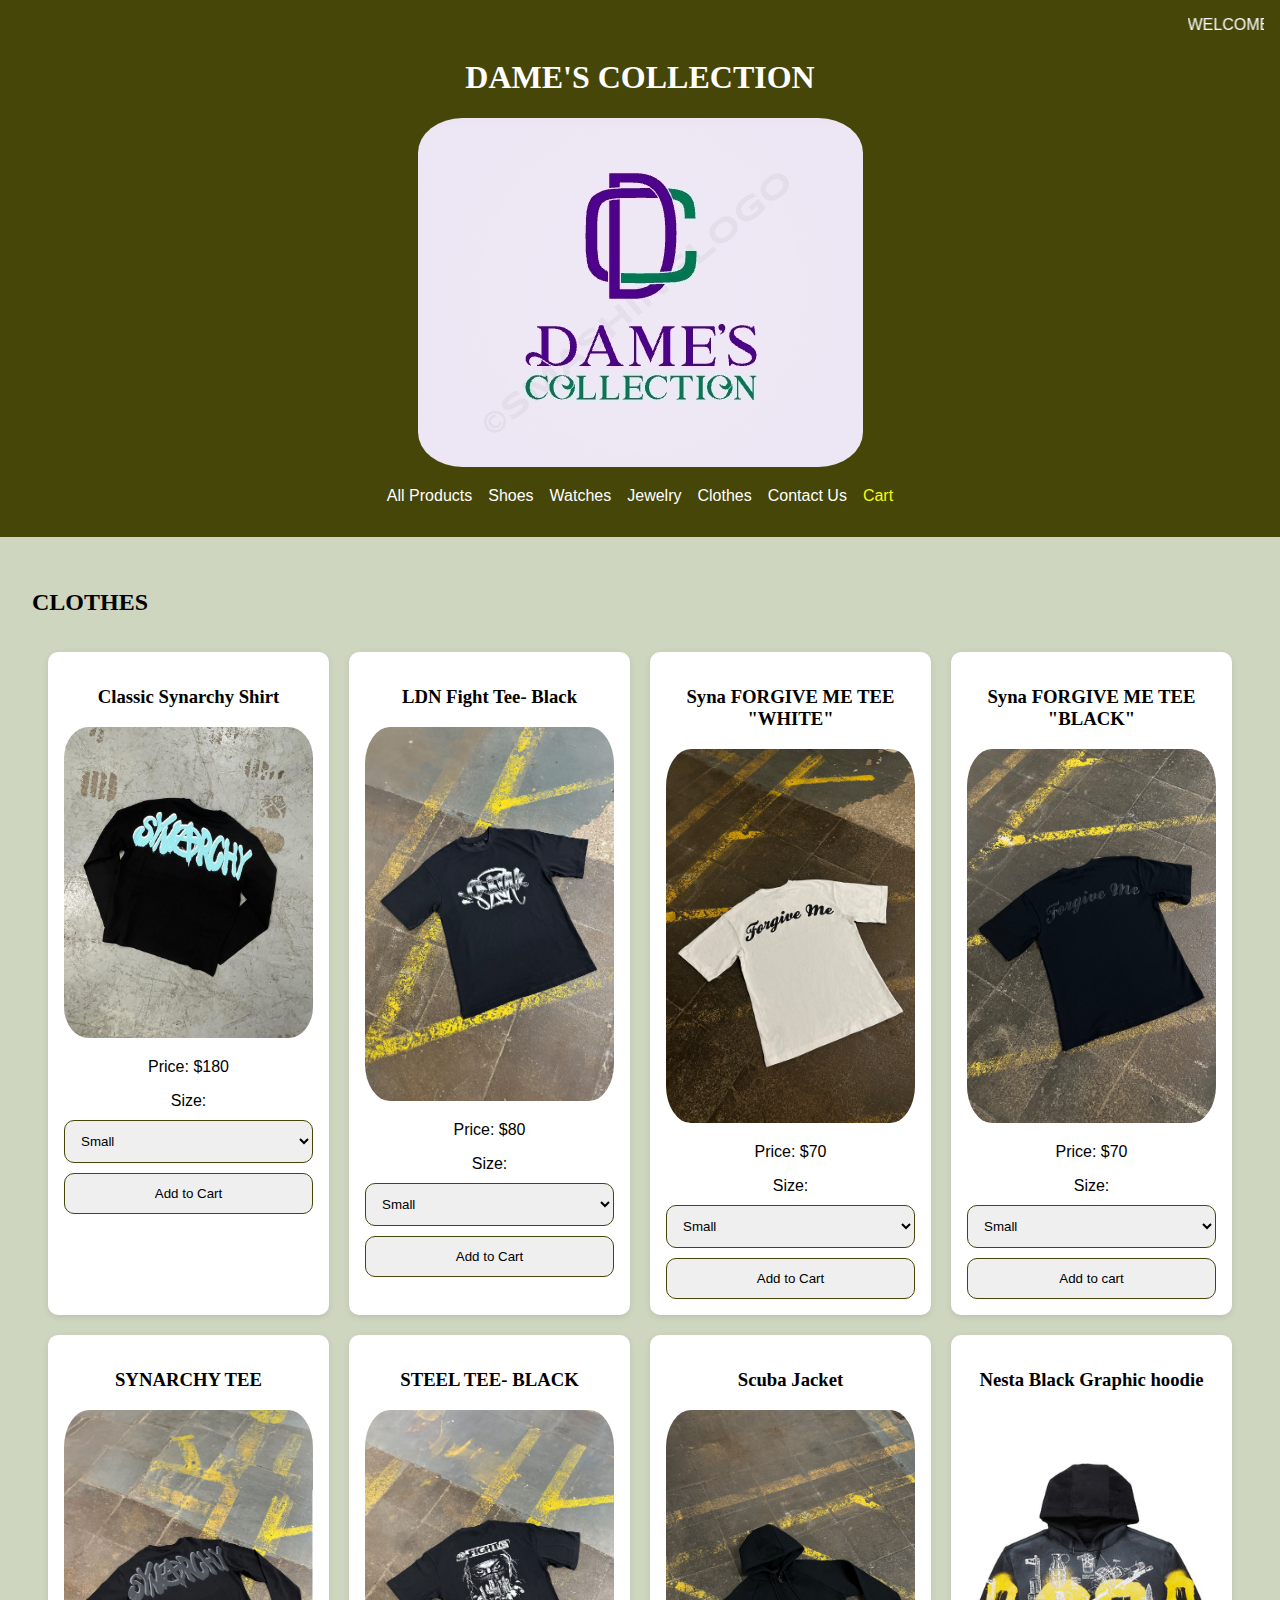
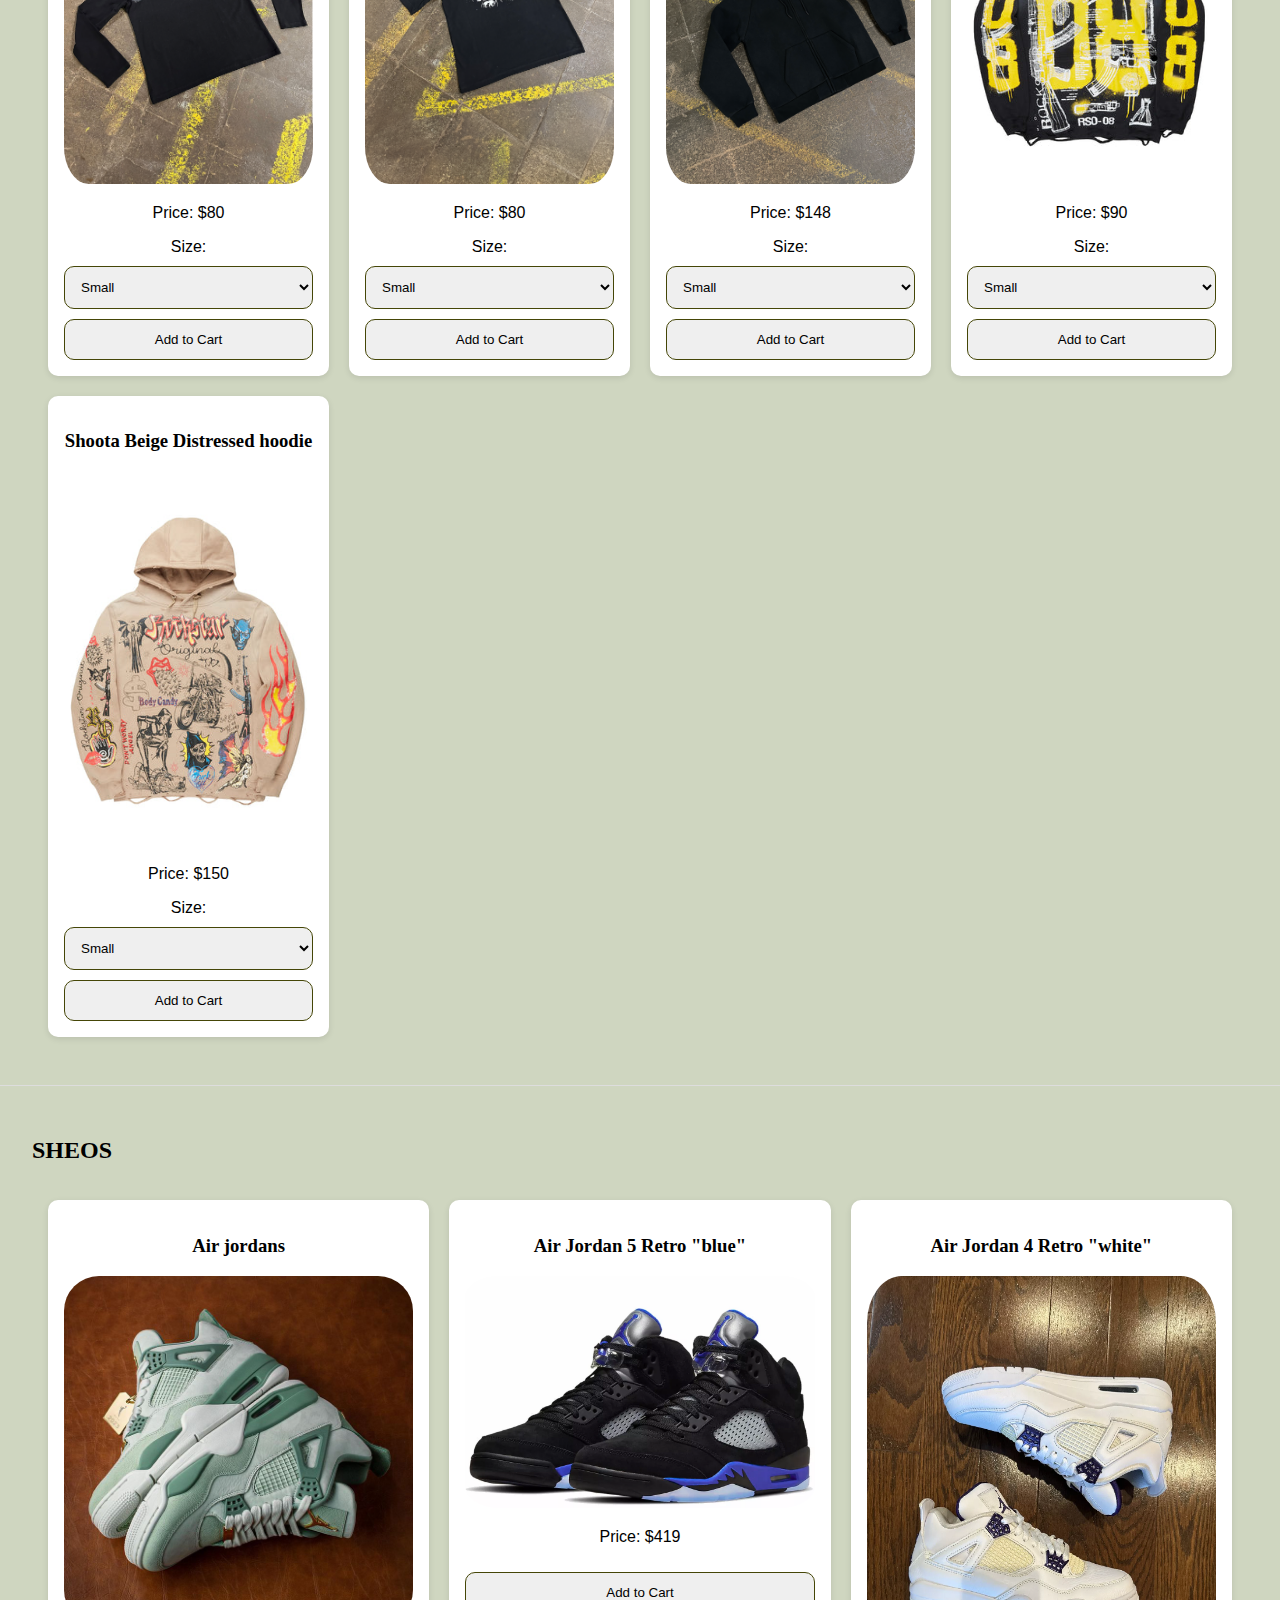
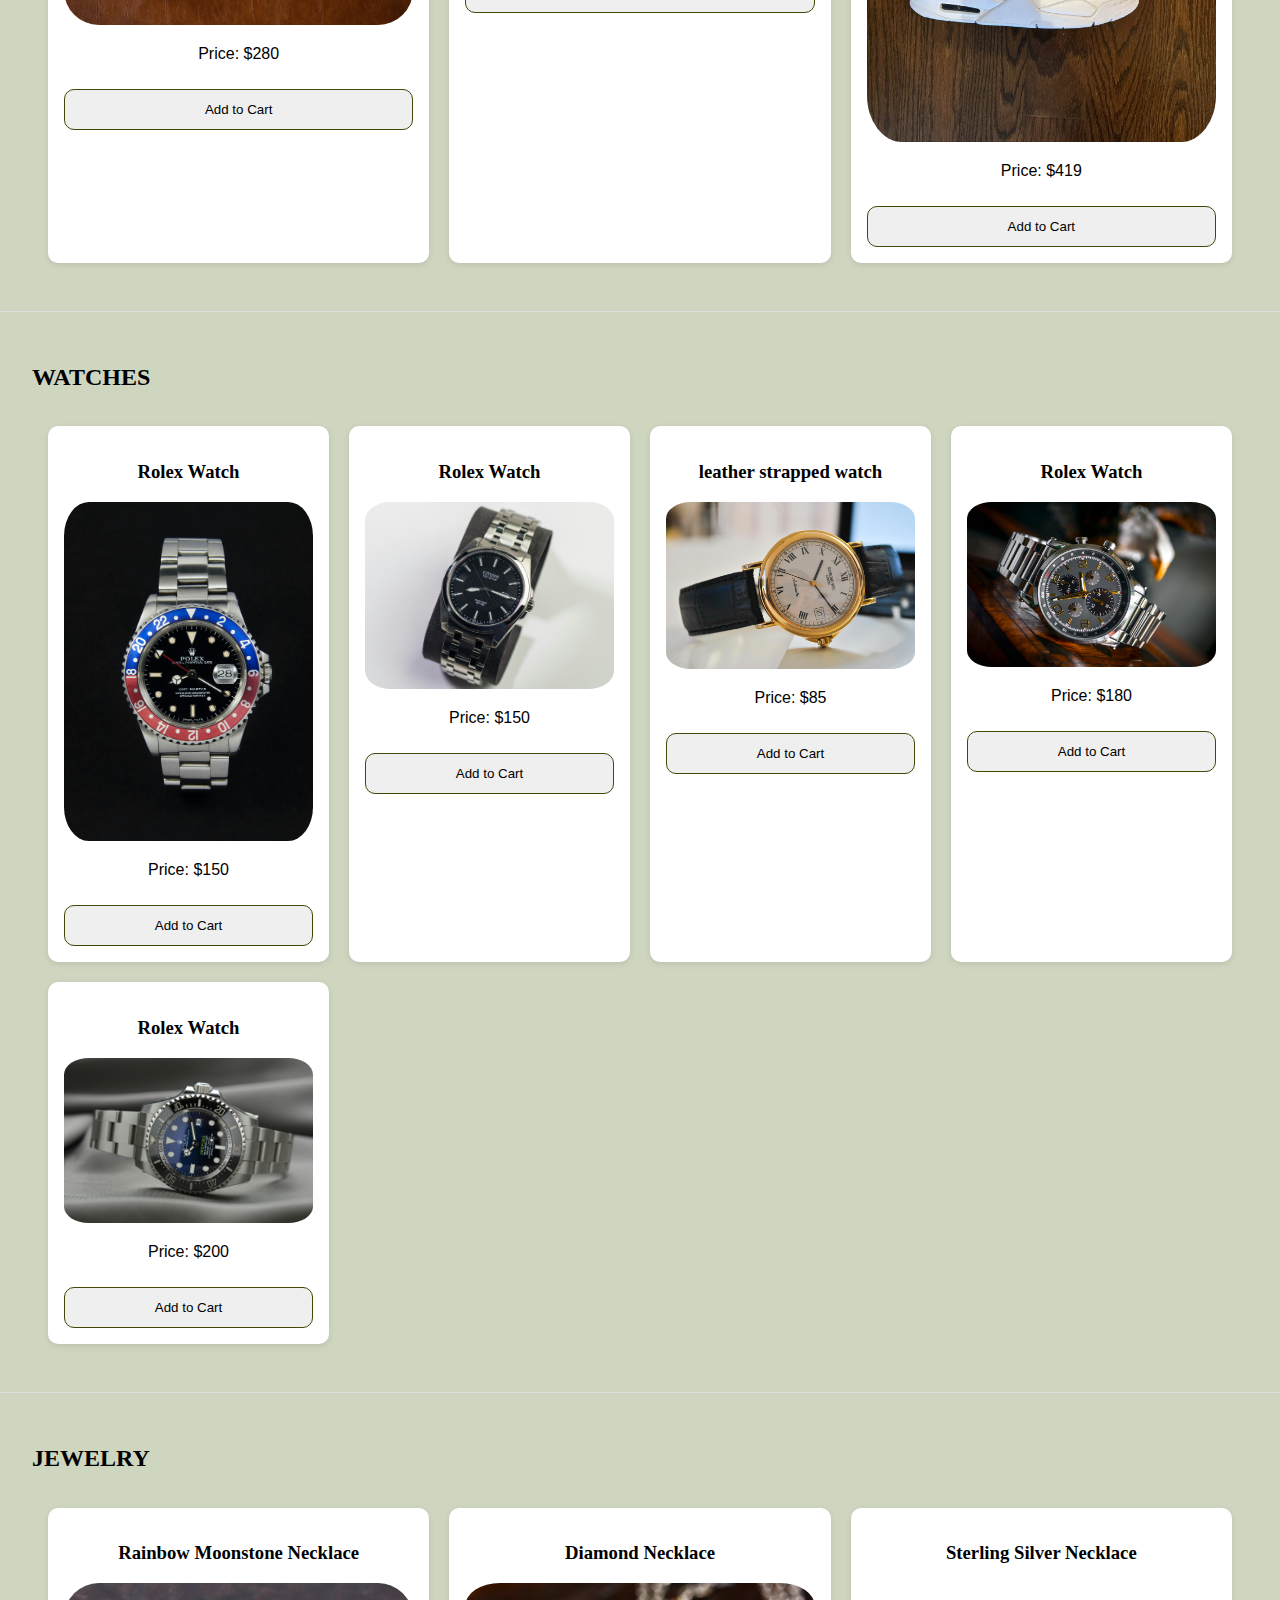
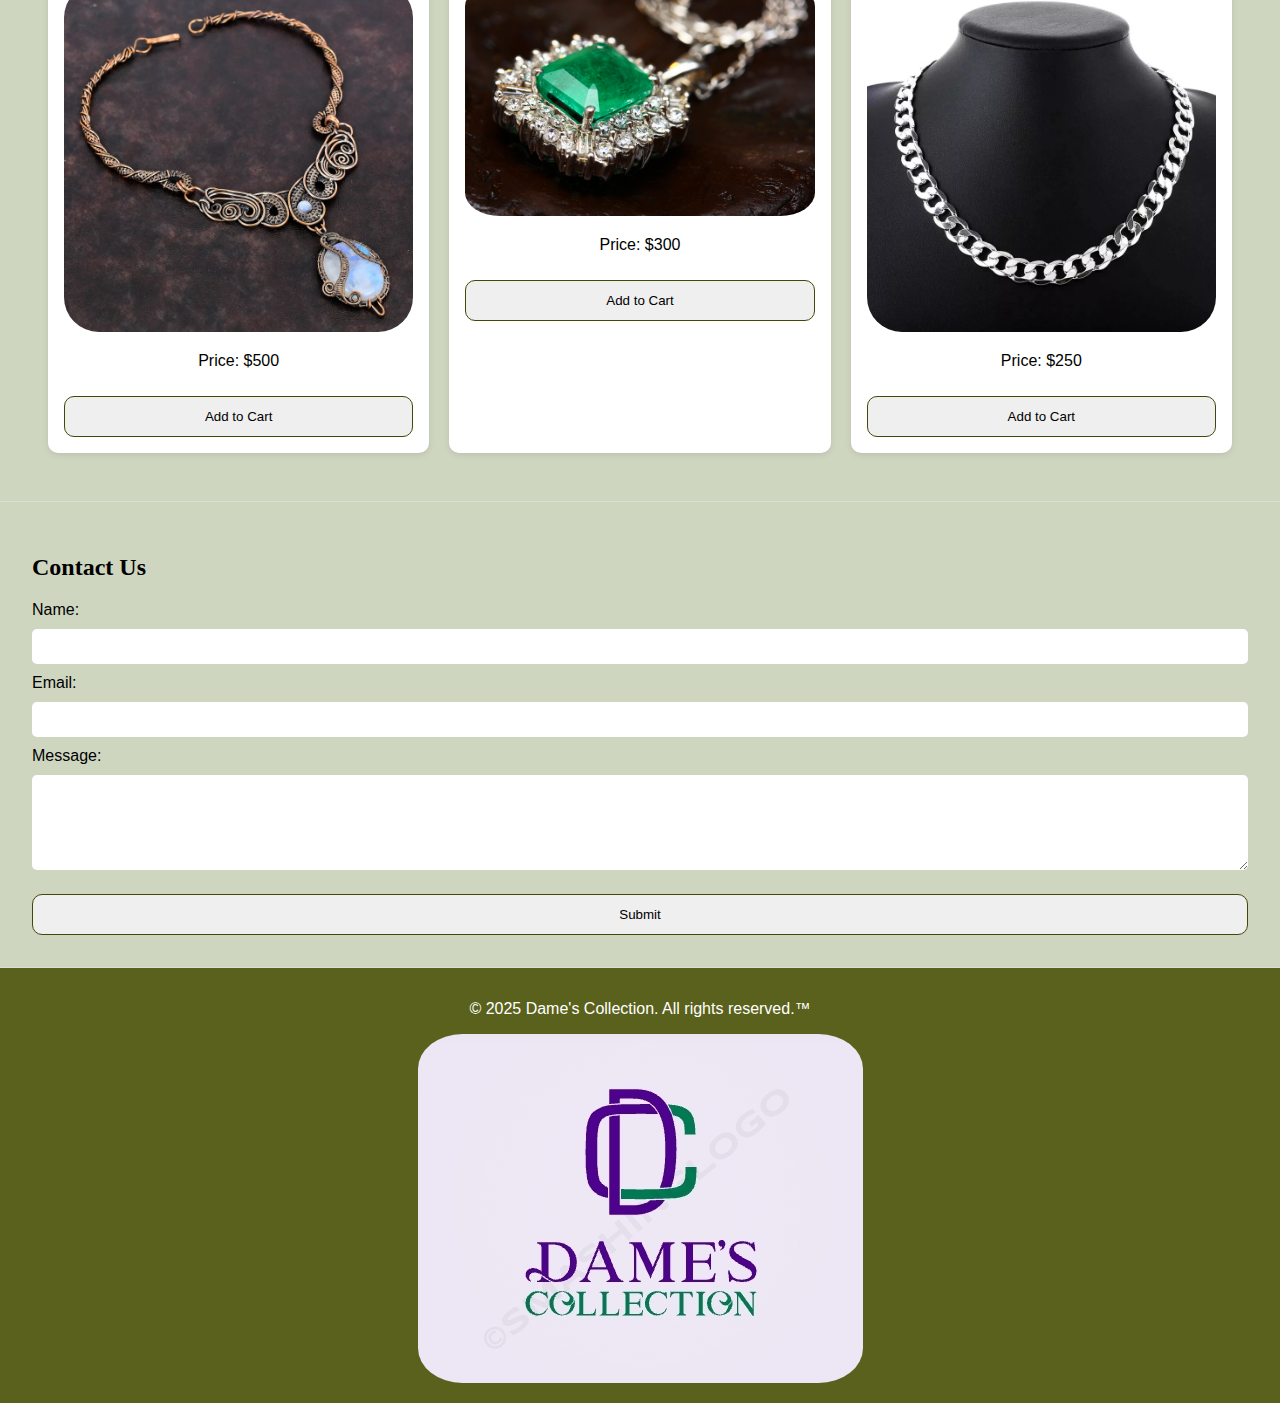
<file: index.html>
<!DOCTYPE html>
<html lang="en">
<head>
    <meta charset="UTF-8">
    <meta name="viewport" content="width=device-width, initial-scale=1.0">
    <title>DAME'S COLLECTION</title>
    <link rel="stylesheet" href="styles.css">
</head>
<body>
    <header>
        <marquee>WELCOME TO DAME'S COLLECTION. FEEL FREE TO EXPLORE OUR WIDE VARIETY OF CLOTHINGS</marquee>
        <h1 >DAME'S COLLECTION </h1>
        <img src="logo.jpg">
        <nav>
            <ul>
                <li><a href="#index.html">All Products</a></li>
                <li><a href="./shoes.html">Shoes</a></li>
                <li><a href="watches.html">Watches</a></li>
                <li><a href="jewelry.html">Jewelry</a></li>
                <li><a href="clothes.html">Clothes</a></li>
                <li><a href="#contact">Contact Us</a></li>
                <li><a href="#" id="cart">Cart</a></li>
            </ul>
           
        </nav>
    </header>
    
<div id="cart-modal" style="display: none; background: white; padding: 20px; position: fixed; top: 10%; left: 10%; width: 80%; max-height: 80%; overflow-y: auto; border: 2px solid black; z-index: 999;">
  <h2>Your Cart</h2>
  <div id="cart-items"></div>
  <p id="cart-total"></p>
  <button onclick="closeCart()">Close</button>
</div>


    <section id="clothes">
        <h2  >CLOTHES</h2>
        <div class="clothes">
        
            <div class="cloth-container">
            
                <h3>Classic Synarchy Shirt</h3>
                <img src="synaworld.jpg"> <br>
                <p>Price: $180</p>
                <label for="size">Size:</label>
                <select name="size" id="size"> 
                    <option value="S">Small</option>
                    <option value="M">Medium</option>
                    <option value="L">Large</option>
                </select> <br>
                <button onclick="addToCart('Classic Synarchy Shirt', 180)">Add to Cart</button>
            </div>
            <div class="cloth-container">

                <h3>LDN Fight Tee- Black</h3>
                <img src="Black Tee.png"> <br>
                <p>Price: $80</p>
                <label for="size">Size:</label>
                <select name="size" id="size"> 
                    <option value="S">Small</option>
                    <option value="M">Medium</option>
                    <option value="L">Large</option> 
                </select> <br>
                <button onclick="addToCart('syna Black Tee', 180)">Add to Cart</button>
            </div>
            <div class="cloth-container">

                <h3 >Syna FORGIVE ME TEE "WHITE"</h3>
                <img src="FORGIVE ME TEE. BACK.png"> <br>
                <p>Price: $70</p>
                <label for="size">Size:</label>
                <select name="size" id="size"> 
                    <option value="S">Small</option>
                    <option value="M">Medium</option>
                    <option value="L">Large</option>
                </select> <br>
                <button onclick="addToCart('syna Forgive me Tee', 180)">Add to Cart</button>
            </div>
            <div class="cloth-container">

                <h3>Syna FORGIVE ME TEE "BLACK"</h3>
                <img src="FORGIVEMETEEBLACKBACK.png"> <br>
                <p>Price: $70</p>
                <label for="size">Size:</label>
                <select name="size" id="size"> 
                    <option value="S">Small</option>
                    <option value="M">Medium</option>
                    <option value="L">Large</option>
                </select> <br>
                <button onclick="addToCart('syna Forgive me Tee', 180)">Add to cart </button>
            </div>
            <div class="cloth-container">

                <h3>SYNARCHY TEE</h3>
                <img src="longsleeve.png"> <br>
                <p>Price: $80</p>
                <label for="size">Size:</label>
                <select name="size" id="size"> 
                    <option value="S">Small</option>
                    <option value="M">Medium</option>
                    <option value="L">Large</option>
                </select> <br>
                <button onclick="addToCart('Synarchy TEE', 180)">Add to Cart</button>
            </div>
            <div class="cloth-container">
                
                <h3>STEEL TEE- BLACK</h3>
                <img src="Black Tee (2).png"> <br>
                <p>Price: $80</p>
                <label for="size">Size:</label>
                <select name="size" id="size"> 
                    <option value="S">Small</option>
                    <option value="M">Medium</option>
                    <option value="L">Large</option>
                </select> <br>
                <button onclick="addToCart('Black Tee', 80)">Add to Cart</button>
            </div>
            <div class="cloth-container">

                <h3>Scuba Jacket</h3>
                <img src="SCUBAJACKETFRONT-BLACK.png"> <br>
                <p>Price: $148</p>
                <label for="size">Size:</label>
                <select name="size" id="size"> 
                    <option value="S">Small</option>
                    <option value="M">Medium</option>
                    <option value="L">Large</option>
                </select> <br>
                <button onclick="addToCart('Scuba Jacket', 148)">Add to Cart</button>
            </div>
            <div class="cloth-container">
                <h3>Nesta Black Graphic hoodie</h3>
                <img src="Nesta Black Graphic hoodie.jpg"> <br>
                <p>Price: $90</p>
                <label for="size">Size:</label>
                <select name="size" id="size"> 
                    <option value="S">Small</option>
                    <option value="M">Medium</option>
                    <option value="L">Large</option>
                </select> <br>
                <button onclick="addToCart('Nesta Black Graphic hoodie', 90)">Add to Cart</button>
            </div>
            <div class="cloth-container">
                
                <h3>Shoota Beige Distressed hoodie</h3>
                <img src="SHOOTA BEIGE DISTRESSED HOODIE.jpg"> <br>
                <p>Price: $150</p>
                <label for="size">Size:</label>
                <select name="size" id="size"> 
                    <option value="S">Small</option>
                    <option value="M">Medium</option>
                    <option value="L">Large</option>
                </select> <br>
                <button onclick="addToCart('Shoota Beige Distressed hoodie', 180)">Add to Cart</button>
            </div>
        </div>
    </section>

    <section id="shoes">
        <h2>SHEOS</h2>
        <div class="sheos">
            
                <div class="sheos-container"> 

                    <h3 >Air jordans </h3>
                    <img src="running sheos.jpg"> <br>
                    <p>Price: $280</p>
                    <button onclick="addToCart('Air Jordans ', 280)">Add to Cart</button>
                </div>
                <div class="sheos-container"> 

                    <h3> Air Jordan 5 Retro "blue" </h3>
                    <img src="Air Jordan 5 Retro.png"> <br>
                    <p>Price: $419</p>
                    <button onclick="addToCart('Air jordans 5 Retro', 419)">Add to Cart</button>
                </div>
            
            <div class="sheos-container">
                
                <h3> Air Jordan 4 Retro "white" </h3>
                <img src="Air Jordan 4 retro 'white'.png" > <br>
                <p>Price: $419</p>
                <button onclick="addToCart('Air jordans 4 retro', 380)">Add to Cart</button>
            </div>
            </div>
    </section>

    <section id="watches">
        <h2>WATCHES</h2>
        <div class="watches">
            <div class="watch-container"> 
                <h3>Rolex Watch</h3>
                <img src="rolex.jpg" > <br>
                <p>Price: $150</p>
                <button onclick="addToCart('Leather Strap Watch', 150)">Add to Cart</button>
            </div>
            <div class="watch-container"> 
                
                <h3>Rolex Watch</h3>
                <img src="pexels-alex-carollo-188285-592815.jpg" > <br>
                <p>Price: $150</p>
                <button onclick="addToCart(' Rolex Watch', 150)">Add to Cart</button>
            </div>
            <div class="watch-container"> 
                
                <h3>leather strapped watch</h3>
                <img src="leather strapped watch.jpg"> <br>
                <p>Price: $85</p>
                <button onclick="addToCart(' leather strapped watch', 150)">Add to Cart</button>
            </div>
            <div class="watch-container"> 

                <h3>Rolex Watch</h3>
                <img src="pexels-ferarcosn-190819.jpg"> <br>
                <p>Price: $180</p>
                <button onclick="addToCart('Rolex Watch', 180)">Add to Cart</button>
            </div>
            <div class="watch-container"> 

                <h3>Rolex Watch</h3>
                <img src="pexels-pixabay-364822.jpg"> <br>
                <p>Price: $200</p>
                <button onclick="addToCart('Rolex Watch', 200)">Add to Cart</button>
            </div>
        </div>
    </section>

    <section id="jewelry">
        <h2>JEWELRY</h2>
        <div class="jewelry">
            <div class="container">
                <div class="jewelry-container"> 
                
                    <h3>Rainbow Moonstone Necklace </h3>
                    <img src="Rainbow Moonstone Jewelry.png"> <br>
                    <p>Price: $500</p>
                    <button onclick="addToCart('Diamond Necklace', 500)">Add to Cart</button>
                </div>
            </div>
            <div class="jewelry-container"> 

                <h3>Diamond Necklace</h3>
                <img src="Diamond Necklace.jpg"> <br>
                <p>Price: $300</p>
                <button onclick="addToCart('Diamond Necklace', 300)">Add to Cart</button>
            </div>
            <div class="jewelry-container"> 

                <h3>Sterling Silver Necklace</h3>
                <img src="Sterling Silver necklace.png"> <br>
                <p>Price: $250</p>
                <button onclick="addToCart('Sterling Silver Necklace', 250)">Add to Cart</button>
            </div>
        </div>
    </section>

    <section id="contact">
        <h2>Contact Us</h2>
        <form id="contactForm">
            <label for="name">Name:</label><br>
            <input type="text" id="name" name="name" required><br>
            <label for="email">Email:</label><br>
            <input type="email" id="email" name="email" required><br>
            <label for="message">Message:</label> <br>
            <textarea id="message" name="message" rows="5" required></textarea><br>
            <button type="submit">Submit</button>
        </form>
    </section>

    <footer>
    
        <p>© 2025 Dame's Collection. All rights reserved.&#8482;</p>
        <img src="logo.jpg">
    </footer>

    <script src="script.js"></script>
</body>
</html>
</file>
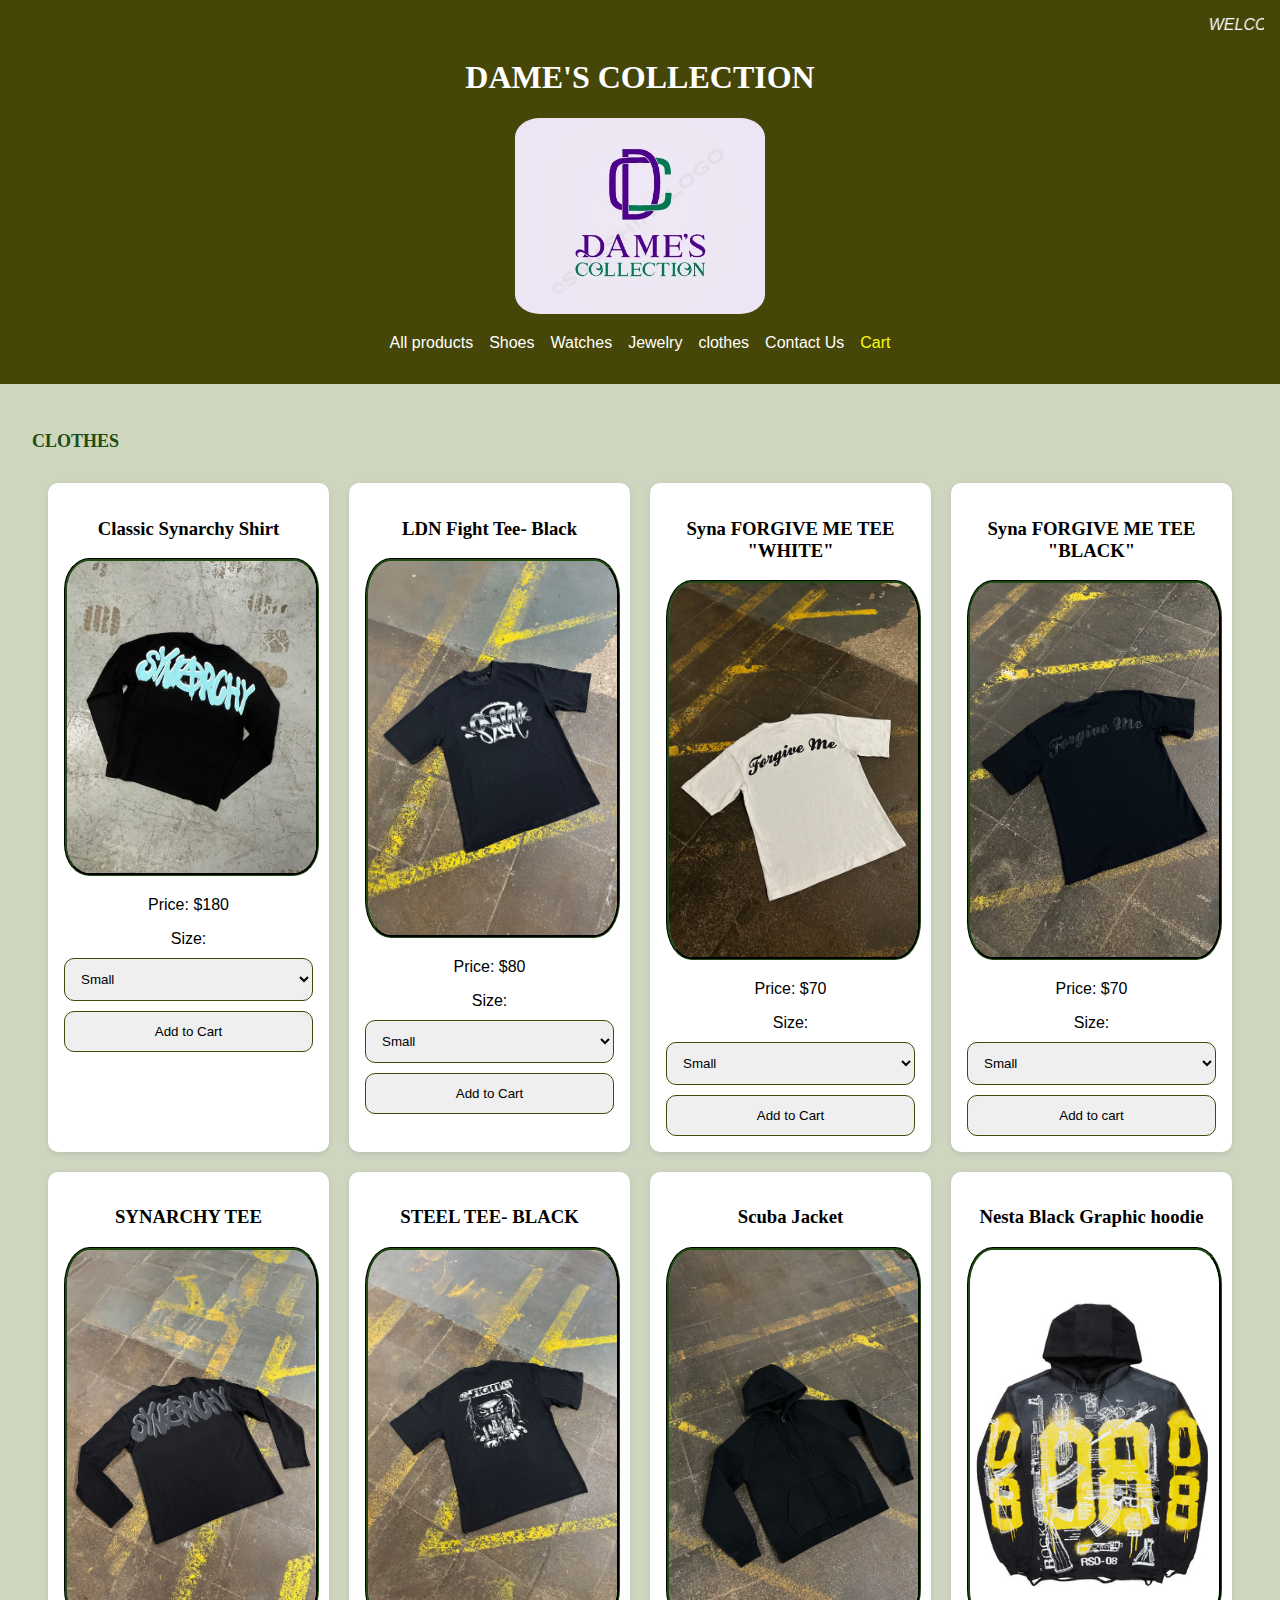
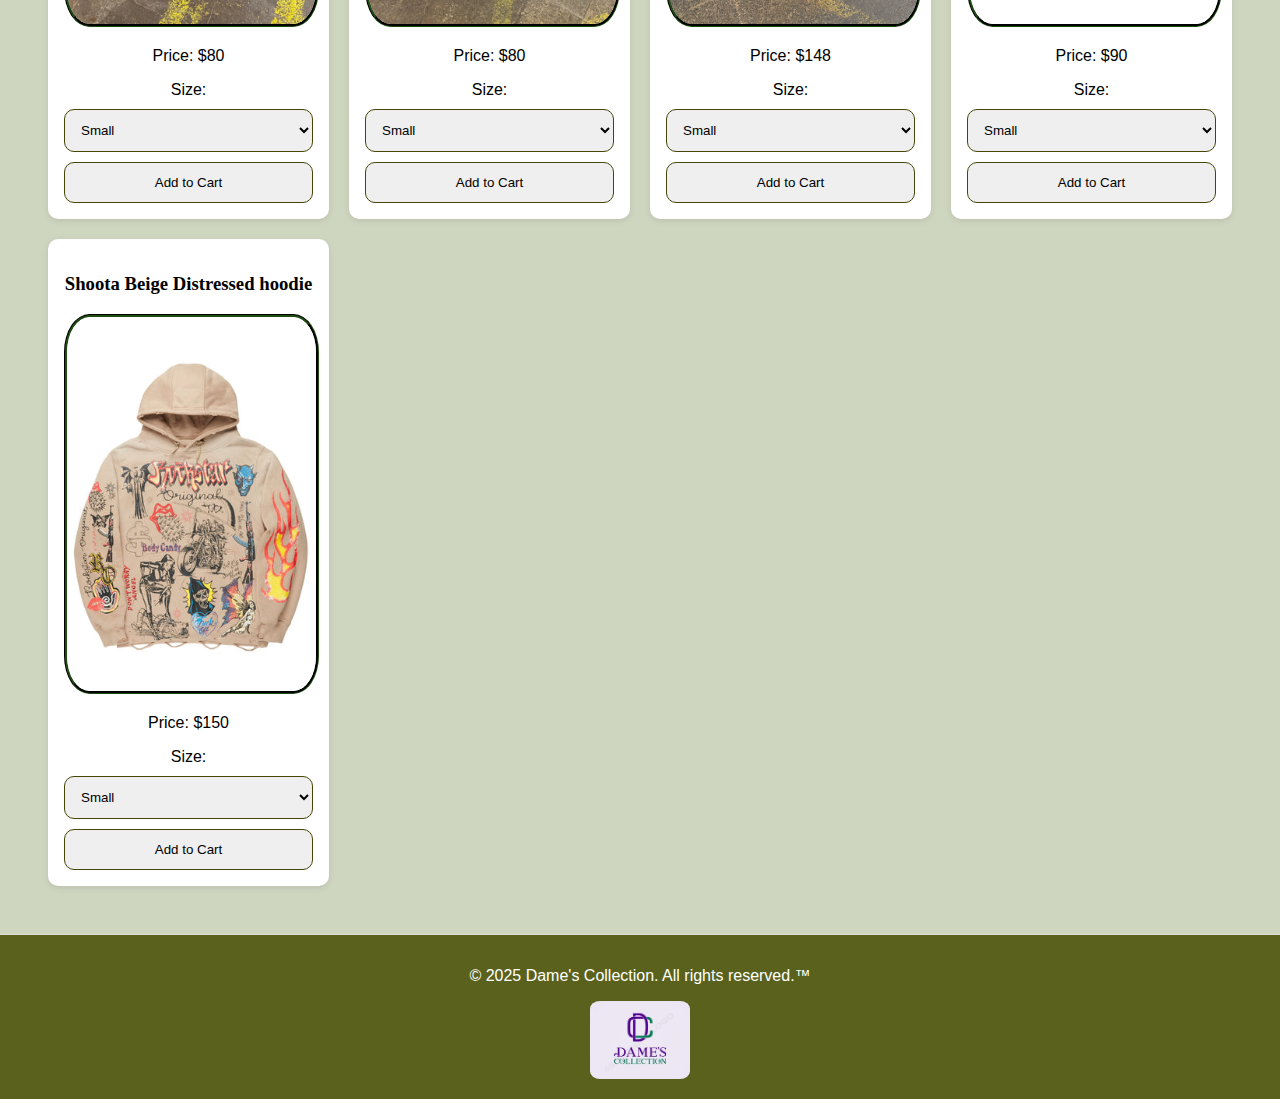
<file: clothes.html>
<!DOCTYPE html>
<html lang="en">
<head>
    <meta charset="UTF-8">
    <meta name="viewport" content="width=device-width, initial-scale=1.0">
    <title>Dame's Collection</title>
    <link rel="stylesheet" href="styles.css">
</head>
<body>
    <header>
        <marquee style=" font-style: italic; border: 5;" >WELCOME TO DAME'S COLLECTION. FEEL FREE TO EXPLORE OUR WIDE VARIETY OF CLOTHINGS</marquee>
        <h1 style="font-family: 'Times New Roman', Times, serif;">DAME'S COLLECTION </h1>
        <img src="logo.jpg" width="250" height="100" style="border-radius: 10%;">
        <nav>
            <ul>
                <li><a href="index.html">All products</a></li>
                <li><a href="shoes.html">Shoes</a></li>
                <li><a href="watches.html">Watches</a></li>
                <li><a href="jewelry.html">Jewelry</a></li>
                <li><a href="clothes.html">clothes</a></li>
                <li><a href="#contact">Contact Us</a></li>
                <li><a href="#" id="cart">Cart</a></li>
            </ul>
        </nav>
    </header>
    <section id="clothes">
        <h2 style=" color: #1f4d11; font-size: large;" >CLOTHES</h2>
        <div class="clothes">
        
            <div class="cloth-container">
            
                <h3 style="font-family: Georgia, 'Times New Roman', Times, serif;">Classic Synarchy Shirt</h3>
                <img src="synaworld.jpg" width="350" height="350" style="border-radius: 10%; border-color: #1f4d11; border-style: groove;"> <br>
                <p>Price: $180</p>
                <label for="size">Size:</label>
                <select name="size" id="size"> 
                    <option value="S">Small</option>
                    <option value="M">Medium</option>
                    <option value="L">Large</option>
                </select> <br>
                <button onclick="addToCart('Classic Synarchy Shirt', 180)">Add to Cart</button>
            </div>
            <div class="cloth-container">

                <h3 style="font-family: Georgia, 'Times New Roman', Times, serif;">LDN Fight Tee- Black</h3>
                <img src="Black Tee.png" width="350" height="350" style="border-radius: 10%; border-color: #1f4d11; border-style: groove;"> <br>
                <p>Price: $80</p>
                <label for="size">Size:</label>
                <select name="size" id="size"> 
                    <option value="S">Small</option>
                    <option value="M">Medium</option>
                    <option value="L">Large</option> 
                </select> <br>
                <button onclick="addToCart('syna Black Tee', 180)">Add to Cart</button>
            </div>
            <div class="cloth-container">

                <h3 style="font-family: Georgia, 'Times New Roman', Times, serif;">Syna FORGIVE ME TEE "WHITE"</h3>
                <img src="FORGIVE ME TEE. BACK.png" width="350" height="350" style="border-radius: 10%; border-color: #1f4d11; border-style: groove;"> <br>
                <p>Price: $70</p>
                <label for="size">Size:</label>
                <select name="size" id="size"> 
                    <option value="S">Small</option>
                    <option value="M">Medium</option>
                    <option value="L">Large</option>
                </select> <br>
                <button onclick="addToCart('syna Forgive me Tee', 180)">Add to Cart</button>
            </div>
            <div class="cloth-container">

                <h3 style="font-family: Georgia, 'Times New Roman', Times, serif;">Syna FORGIVE ME TEE "BLACK"</h3>
                <img src="FORGIVEMETEEBLACKBACK.png" width="350" height="350" style="border-radius: 10%; border-color: #1f4d11; border-style: groove;"> <br>
                <p>Price: $70</p>
                <label for="size">Size:</label>
                <select name="size" id="size"> 
                    <option value="S">Small</option>
                    <option value="M">Medium</option>
                    <option value="L">Large</option>
                </select> <br>
                <button onclick="addToCart('syna Forgive me Tee', 180)">Add to cart </button>
            </div>
            <div class="cloth-container">

                <h3 style="font-family: Georgia, 'Times New Roman', Times, serif;">SYNARCHY TEE</h3>
                <img src="longsleeve.png" width="350" height="350" style="border-radius: 10%; border-color: #1f4d11; border-style: groove;"> <br>
                <p>Price: $80</p>
                <label for="size">Size:</label>
                <select name="size" id="size"> 
                    <option value="S">Small</option>
                    <option value="M">Medium</option>
                    <option value="L">Large</option>
                </select> <br>
                <button onclick="addToCart('Synarchy TEE', 180)">Add to Cart</button>
            </div>
            <div class="cloth-container">
                
                <h3 style="font-family: Georgia, 'Times New Roman', Times, serif;">STEEL TEE- BLACK</h3>
                <img src="Black Tee (2).png" width="350" height="350" style="border-radius: 10%; border-color: #1f4d11; border-style: groove;"> <br>
                <p>Price: $80</p>
                <label for="size">Size:</label>
                <select name="size" id="size"> 
                    <option value="S">Small</option>
                    <option value="M">Medium</option>
                    <option value="L">Large</option>
                </select> <br>
                <button onclick="addToCart('Black Tee', 80)">Add to Cart</button>
            </div>
            <div class="cloth-container">

                <h3 style="font-family: Georgia, 'Times New Roman', Times, serif;">Scuba Jacket</h3>
                <img src="SCUBAJACKETFRONT-BLACK.png" width="350" height="350" style="border-radius: 10%; border-color: #1f4d11; border-style: groove;"> <br>
                <p>Price: $148</p>
                <label for="size">Size:</label>
                <select name="size" id="size"> 
                    <option value="S">Small</option>
                    <option value="M">Medium</option>
                    <option value="L">Large</option>
                </select> <br>
                <button onclick="addToCart('Scuba Jacket', 148)">Add to Cart</button>
            </div>
            <div class="cloth-container">
                <h3 style="font-family: Georgia, 'Times New Roman', Times, serif;">Nesta Black Graphic hoodie</h3>
                <img src="Nesta Black Graphic hoodie.jpg" width="350" height="350" style="border-radius: 10%; border-color: #1f4d11; border-style: groove;"> <br>
                <p>Price: $90</p>
                <label for="size">Size:</label>
                <select name="size" id="size"> 
                    <option value="S">Small</option>
                    <option value="M">Medium</option>
                    <option value="L">Large</option>
                </select> <br>
                <button onclick="addToCart('Nesta Black Graphic hoodie', 90)">Add to Cart</button>
            </div>
            <div class="cloth-container">
                
                <h3 style="font-family: Georgia, 'Times New Roman', Times, serif;">Shoota Beige Distressed hoodie</h3>
                <img src="SHOOTA BEIGE DISTRESSED HOODIE.jpg" width="350" height="350" style="border-radius: 10%; border-color: #1f4d11; border-style: groove;"> <br>
                <p>Price: $150</p>
                <label for="size">Size:</label>
                <select name="size" id="size"> 
                    <option value="S">Small</option>
                    <option value="M">Medium</option>
                    <option value="L">Large</option>
                </select> <br>
                <button onclick="addToCart('Shoota Beige Distressed hoodie', 180)">Add to Cart</button>
            </div>
        </div>
    </section>



   

    <footer>
    
        <p>© 2025 Dame's Collection. All rights reserved.&#8482;</p>
        <img src="logo.jpg" width="100" height="60" style="border-radius: 10%;">
    </footer>

    <script src="script.js"></script>
</body>
</html>
</file>
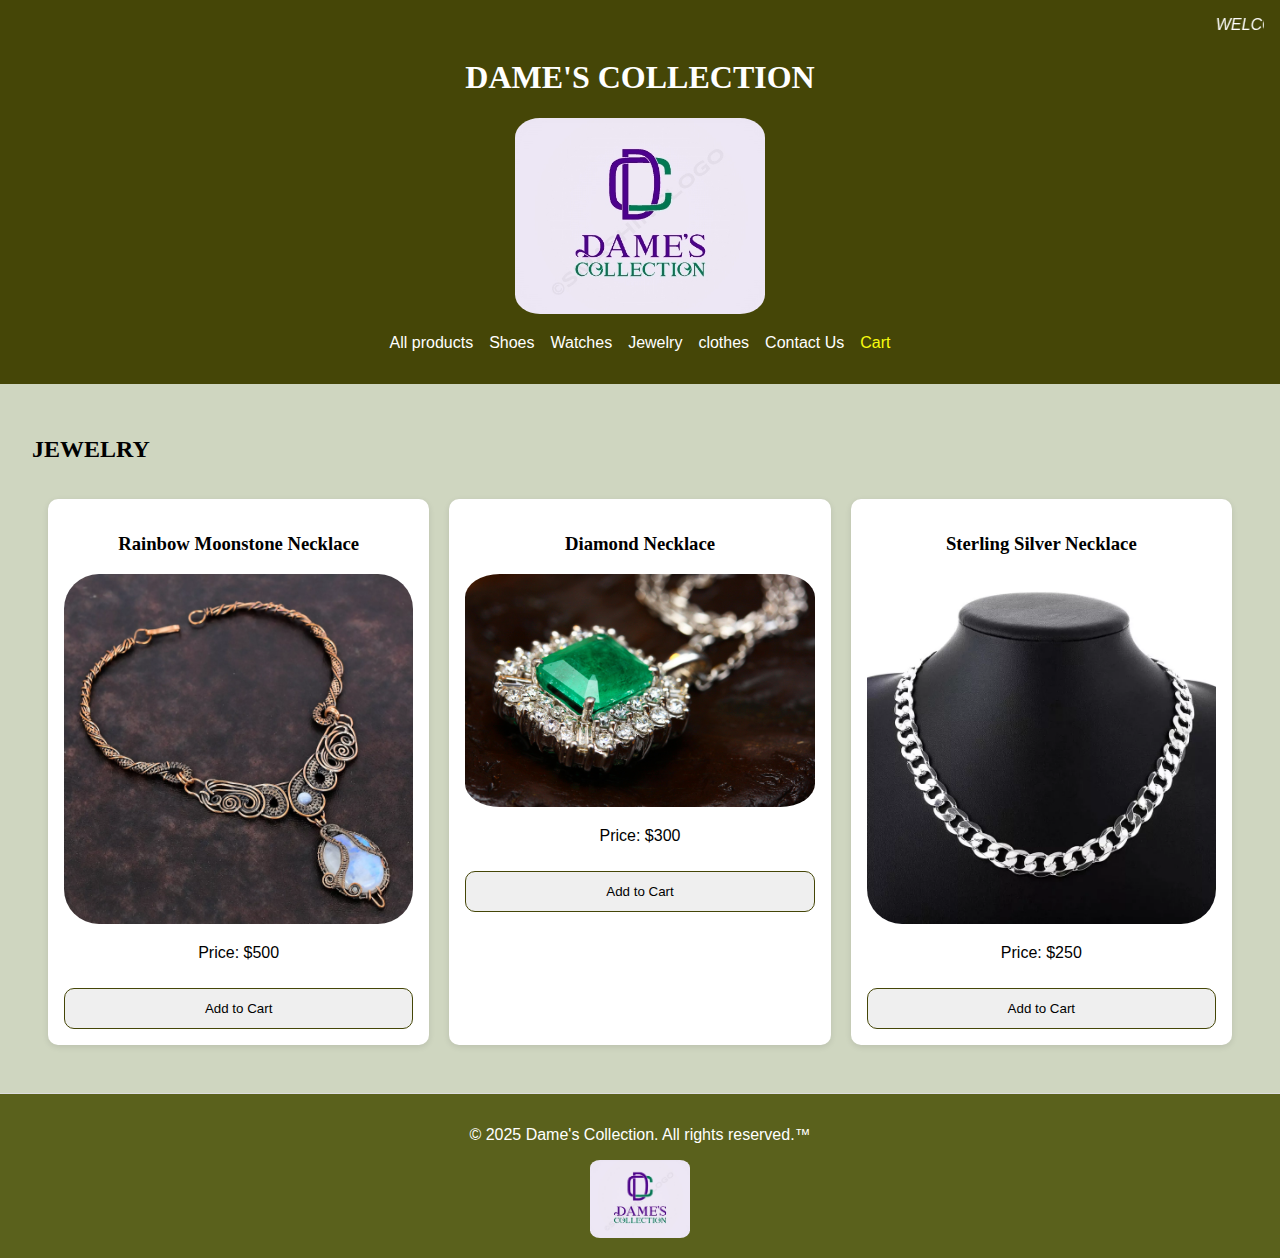
<file: jewelry.html>
<!DOCTYPE html>
<html lang="en">
<head>
    <meta charset="UTF-8">
    <meta name="viewport" content="width=device-width, initial-scale=1.0">
    <title>Dame's Collection</title>
    <link rel="stylesheet" href="styles.css">
</head>
<body>
    <header>
        <marquee style=" font-style: italic; border: 5;" >WELCOME TO DAME'S COLLECTION. FEEL FREE TO EXPLORE OUR WIDE VARIETY OF CLOTHINGS</marquee>
        <h1 style="font-family: 'Times New Roman', Times, serif;">DAME'S COLLECTION </h1>
        <img src="logo.jpg" width="250" height="100" style="border-radius: 10%;">
        <nav>
            <ul>
                <li><a href="index.html">All products</a></li>
                <li><a href="shoes.html">Shoes</a></li>
                <li><a href="watches.html">Watches</a></li>
                <li><a href="jewelry.html">Jewelry</a></li>
                <li><a href="clothes.html">clothes</a></li>
                <li><a href="#contact">Contact Us</a></li>
                <li><a href="#" id="cart">Cart</a></li>
            </ul>
        </nav>
    </header>
    <section id="jewelry">
        <h2>JEWELRY</h2>
        <div class="jewelry">
            <div class="container">
                <div class="jewelry-container"> 
                
                    <h3 style="font-family: Georgia, 'Times New Roman', Times, serif;">Rainbow Moonstone Necklace </h3>
                    <img src="Rainbow Moonstone Jewelry.png" width="350" height="350" style="border-radius: 10%;"> <br>
                    <p>Price: $500</p>
                    <button onclick="addToCart('Diamond Necklace', 500)">Add to Cart</button>
                </div>
            </div>
            <div class="jewelry-container"> 

                <h3 style="font-family: Georgia, 'Times New Roman', Times, serif;">Diamond Necklace</h3>
                <img src="Diamond Necklace.jpg" width="350" height="350" style="border-radius: 10%;"> <br>
                <p>Price: $300</p>
                <button onclick="addToCart('Diamond Necklace', 300)">Add to Cart</button>
            </div>
            <div class="jewelry-container"> 

                <h3 style="font-family: 'Times New Roman', Times, serif;">Sterling Silver Necklace</h3>
                <img src="Sterling Silver necklace.png" width="350" height="350" style="border-radius: 10%;"> <br>
                <p>Price: $250</p>
                <button onclick="addToCart('Sterling Silver Necklace', 250)">Add to Cart</button>
            </div>
        </div>
    </section>


   

    <footer>
    
        <p>© 2025 Dame's Collection. All rights reserved.&#8482;</p>
        <img src="logo.jpg" width="100" height="60" style="border-radius: 10%;">
    </footer>

    <script src="script.js"></script>
</body>
</html>
</file>
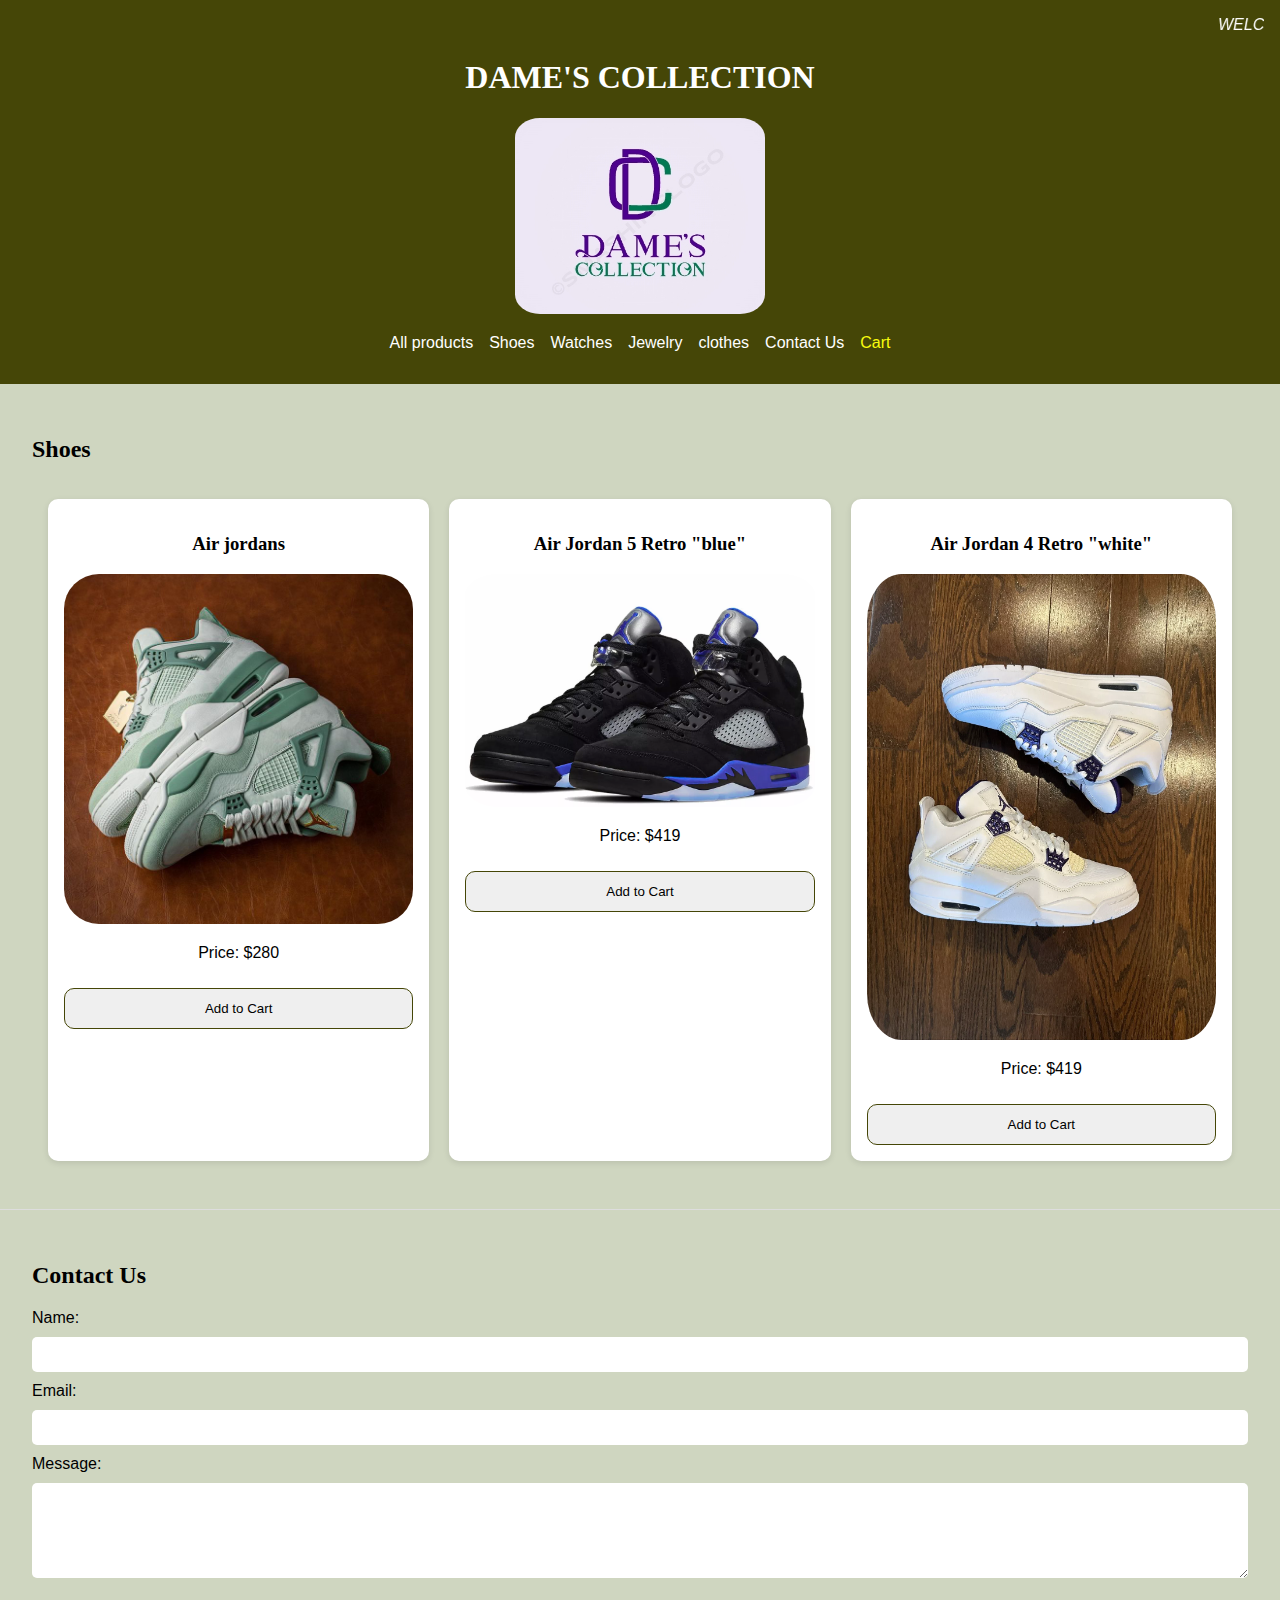
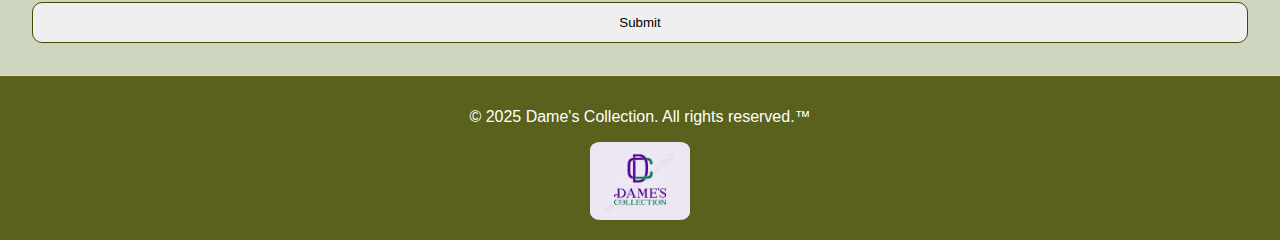
<file: shoes.html>
<!DOCTYPE html>
<html lang="en">
<head>
    <meta charset="UTF-8">
    <meta name="viewport" content="width=device-width, initial-scale=1.0">
    <title>Dame's Collection</title>
    <link rel="stylesheet" href="styles.css">
</head>
<body>
    <header>
        <marquee style=" font-style: italic; border: 5;" >WELCOME TO DAME'S COLLECTION. FEEL FREE TO EXPLORE OUR WIDE VARIETY OF CLOTHINGS</marquee>
        <h1 style="font-family: 'Times New Roman', Times, serif;">DAME'S COLLECTION </h1>
        <img src="logo.jpg" width="250" height="100" style="border-radius: 10%;">
        <nav>
            <ul>
                <li><a href="index.html">All products</a></li>
                <li><a href="shoes.html">Shoes</a></li>
                <li><a href="watches.html">Watches</a></li>
                <li><a href="jewelry.html">Jewelry</a></li>
                <li><a href="clothes.html">clothes</a></li>
                <li><a href="#contact">Contact Us</a></li>
                <li><a href="#" id="cart">Cart</a></li>
            </ul>
        </nav>
    </header>

 

    <section id="shoes">
        <h2>Shoes</h2>
        <div class="sheos">
            
                <div class="sheos-container"> 

                    <h3>Air jordans </h3>
                    <img src="running sheos.jpg" width="350" height="350"> <br>
                    <p>Price: $280</p>
                    <button onclick="addToCart('Air Jordans ', 280)">Add to Cart</button>
                </div>
                <div class="sheos-container"> 

                    <h3> Air Jordan 5 Retro "blue" </h3>
                    <img src="Air Jordan 5 Retro.png" width="350" height="350"> <br>
                    <p>Price: $419</p>
                    <button onclick="addToCart('Air jordans 5 Retro', 419)">Add to Cart</button>
                </div>
            
            <div class="sheos-container">
                
                <h3> Air Jordan 4 Retro "white" </h3>
                <img src="Air Jordan 4 retro 'white'.png" width="350" height="350"> <br>
                <p>Price: $419</p>
                <button onclick="addToCart('Air jordans 4 retro', 380)">Add to Cart</button>
            </div>
            </div>
    </section>

 

   

    <section id="contact">
        <h2>Contact Us</h2>
        <form id="contactForm">
            <label for="name">Name:</label><br>
            <input type="text" id="name" name="name" required><br>
            <label for="email">Email:</label><br>
            <input type="email" id="email" name="email" required><br>
            <label for="message">Message:</label> <br>
            <textarea id="message" name="message" rows="5" required></textarea><br>
            <button type="submit">Submit</button>
        </form>
    </section>

    <footer>
    
        <p>© 2025 Dame's Collection. All rights reserved.&#8482;</p>
        <img src="logo.jpg" width="100" height="60" style="border-radius: 10%;">
    </footer>

    <script src="script.js"></script>
</body>
</html>
</file>
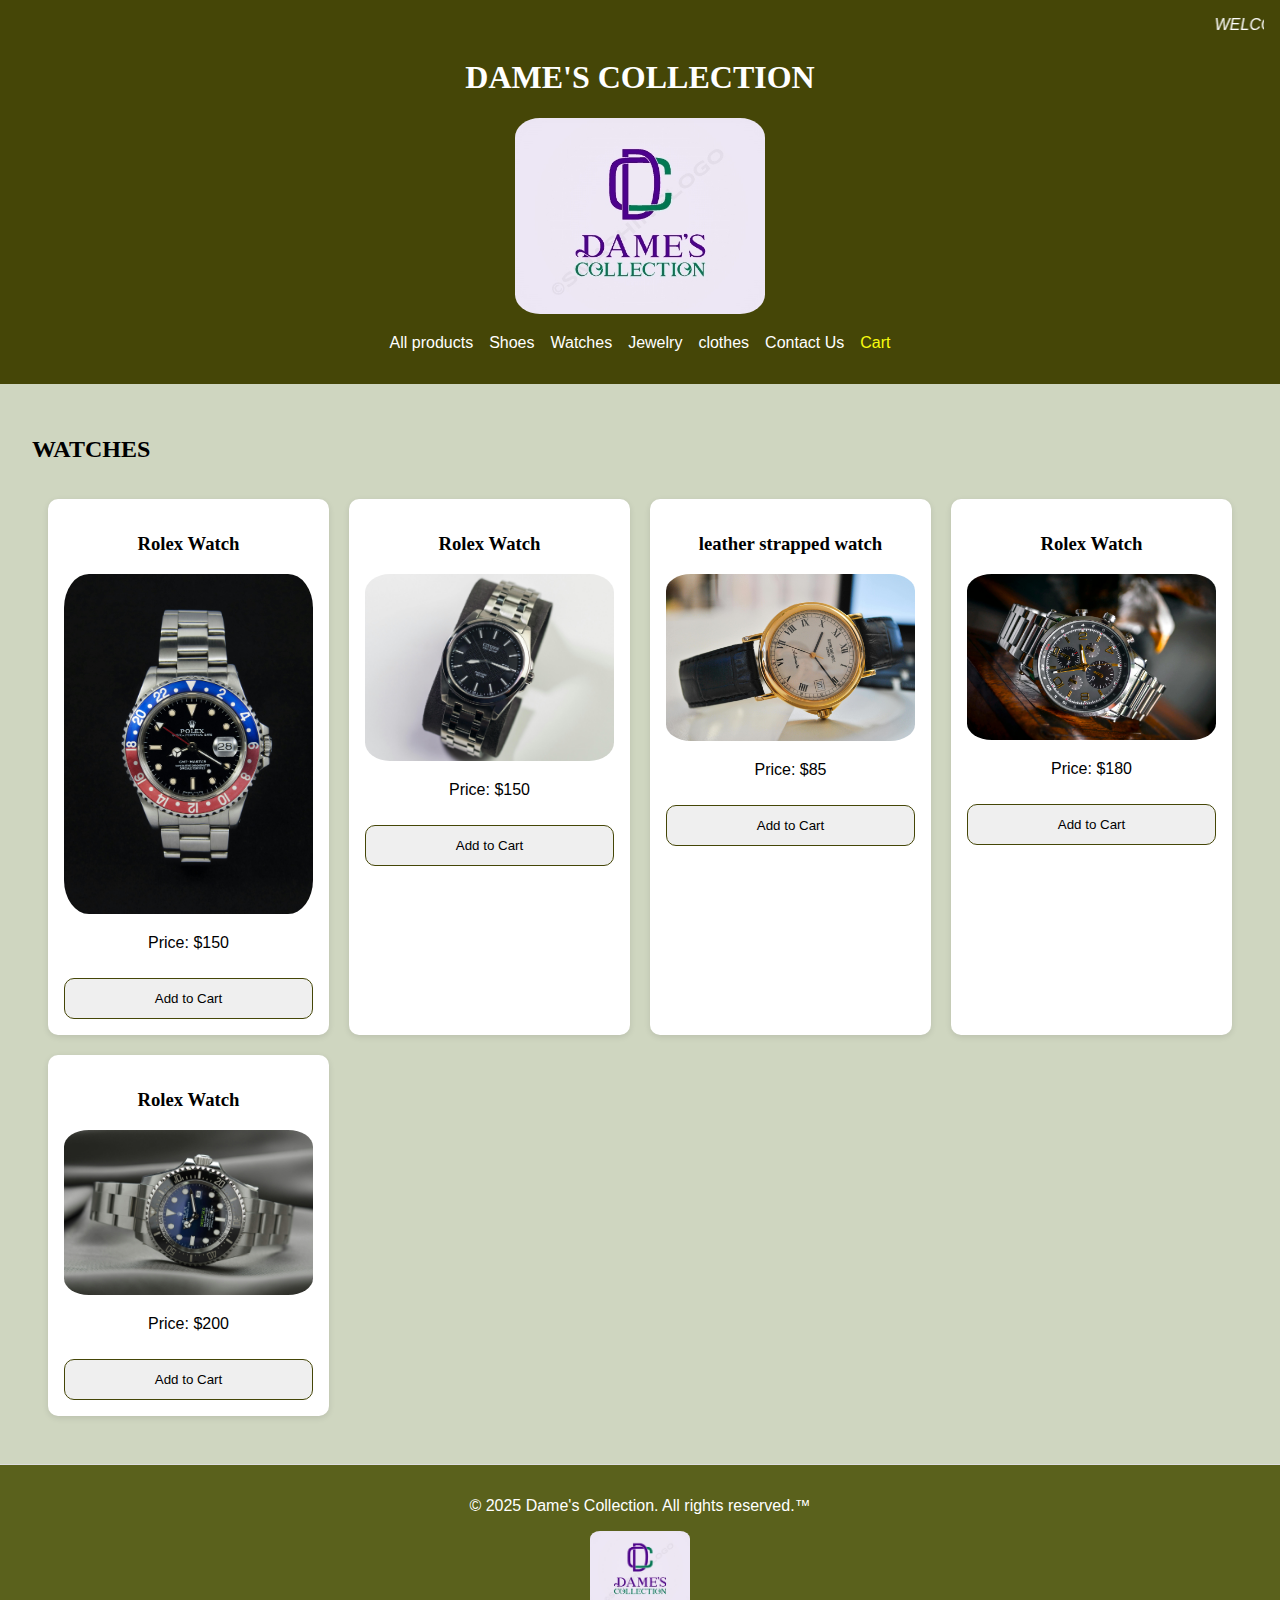
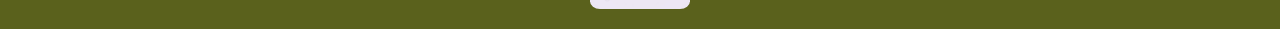
<file: watches.html>
<!DOCTYPE html>
<html lang="en">
<head>
    <meta charset="UTF-8">
    <meta name="viewport" content="width=device-width, initial-scale=1.0">
    <title>Dame's Collection</title>
    <link rel="stylesheet" href="styles.css">
</head>
<body>
    <header>
        <marquee style=" font-style: italic; border: 5;" >WELCOME TO DAME'S COLLECTION. FEEL FREE TO EXPLORE OUR WIDE VARIETY OF CLOTHINGS</marquee>
        <h1 style="font-family: 'Times New Roman', Times, serif;">DAME'S COLLECTION </h1>
        <img src="logo.jpg" width="250" height="100" style="border-radius: 10%;">
        <nav>
            <ul>
                <li><a href="index.html">All products</a></li>
                <li><a href="shoes.html">Shoes</a></li>
                <li><a href="watches.html">Watches</a></li>
                <li><a href="jewelry.html">Jewelry</a></li>
                <li><a href="clothes.html">clothes</a></li>
                <li><a href="#contact">Contact Us</a></li>
                <li><a href="#" id="cart">Cart</a></li>
            </ul>
        </nav>
    </header>

    <section id="watches">
        <h2>WATCHES</h2>
        <div class="watches">
            <div class="watch-container"> 
                <h3 style="font-family: Georgia, 'Times New Roman', Times, serif;">Rolex Watch</h3>
                <img src="rolex.jpg" width="350" height="350" style="border-radius: 10%;" > <br>
                <p>Price: $150</p>
                <button onclick="addToCart('Leather Strap Watch', 150)">Add to Cart</button>
            </div>
            <div class="watch-container"> 
                
                <h3 style="font-family: Georgia, 'Times New Roman', Times, serif;">Rolex Watch</h3>
                <img src="pexels-alex-carollo-188285-592815.jpg" width="350" height="350" style="border-radius: 10%;"> <br>
                <p>Price: $150</p>
                <button onclick="addToCart(' Rolex Watch', 150)">Add to Cart</button>
            </div>
            <div class="watch-container"> 
                
                <h3 style="font-family: Georgia, 'Times New Roman', Times, serif;">leather strapped watch</h3>
                <img src="leather strapped watch.jpg" width="350" height="350" style="border-radius: 10%;"> <br>
                <p>Price: $85</p>
                <button onclick="addToCart(' leather strapped watch', 150)">Add to Cart</button>
            </div>
            <div class="watch-container"> 

                <h3 style="font-family: Georgia, 'Times New Roman', Times, serif;">Rolex Watch</h3>
                <img src="pexels-ferarcosn-190819.jpg" width="350" height="350" style="border-radius: 10%;"> <br>
                <p>Price: $180</p>
                <button onclick="addToCart('Rolex Watch', 180)">Add to Cart</button>
            </div>
            <div class="watch-container"> 

                <h3 style="font-family: Georgia, 'Times New Roman', Times, serif;">Rolex Watch</h3>
                <img src="pexels-pixabay-364822.jpg" width="350" height="350" style="border-radius: 10%;"> <br>
                <p>Price: $200</p>
                <button onclick="addToCart('Rolex Watch', 200)">Add to Cart</button>
            </div>
        </div>
    </section>


   

    <footer>
    
        <p>© 2025 Dame's Collection. All rights reserved.&#8482;</p>
        <img src="logo.jpg" width="100" height="60" style="border-radius: 10%;">
    </footer>

    <script src="script.js"></script>
</body>
</html>
</file>
<file: styles.css>
body {
    font-family: Arial, sans-serif;
    margin: 0;
    overflow-x: hidden;
    padding: 0;
    background: rgb(207, 214, 192);
}

header {
    background-color: #454607;
    color: white;
    padding: 1em;
    text-align: center;
}

nav ul {
    list-style: none;
    padding: 0;
    display: flex;
    flex-wrap: wrap;
    justify-content: center;
    gap: 1em;
}

nav ul li {
    margin: 0;
}

nav ul li a {
    color: white;
    text-decoration: none;
}

section {
    padding: 2em;
    border-bottom: 1px solid #ddd;
}

footer {
    text-align: center;
    padding: 1em;
    background-color: #5a611c;
    color: white;
}

#cart {
    float: right;
    color: rgb(248, 252, 14);
}

/* Shared Grid Layout */
.clothes,
.watches,
.jewelry,
.sheos {
    display: grid;
    grid-template-columns: repeat(auto-fit, minmax(250px, 1fr));
    gap: 20px;
    justify-items: center;
    padding: 1rem;
}

/* Container Styling */
.cloth-container,
.watch-container,
.jewelry-container,
.sheos-container {
    background-color: white;
    padding: 1em;
    border-radius: 10px;
    max-width: 100%;
    box-shadow: 0 2px 6px rgba(0,0,0,0.1);
    text-align: center;
}

/* Images */
img {
    max-width: 100%;
    height: auto;
    border-radius: 10%;
}

/* Buttons & Select */
button,
select {
    padding: 12px;
    border-radius: 10px;
    border: 1px solid #454607;
    margin-top: 10px;
    cursor: pointer;
    width: 100%;
}

input, textarea {
    padding: 10px;
    width: 100%;
    border-radius: 5px;
    border: none;
    margin-top: 10px;
    margin-bottom: 10px;
    box-sizing: border-box;
}

/* Typography */
h1, h2, h3 {
    font-family: 'Georgia', serif;
}

/* Responsive Navigation */
@media (max-width: 768px) {
    nav ul {
        flex-direction: column;
        align-items: center;
    }

    #cart {
        float: none;
        text-align: center;
        display: block;
    }

    h1, h2, h3 {
        font-size: 1.2em;
    }
}
</file>
